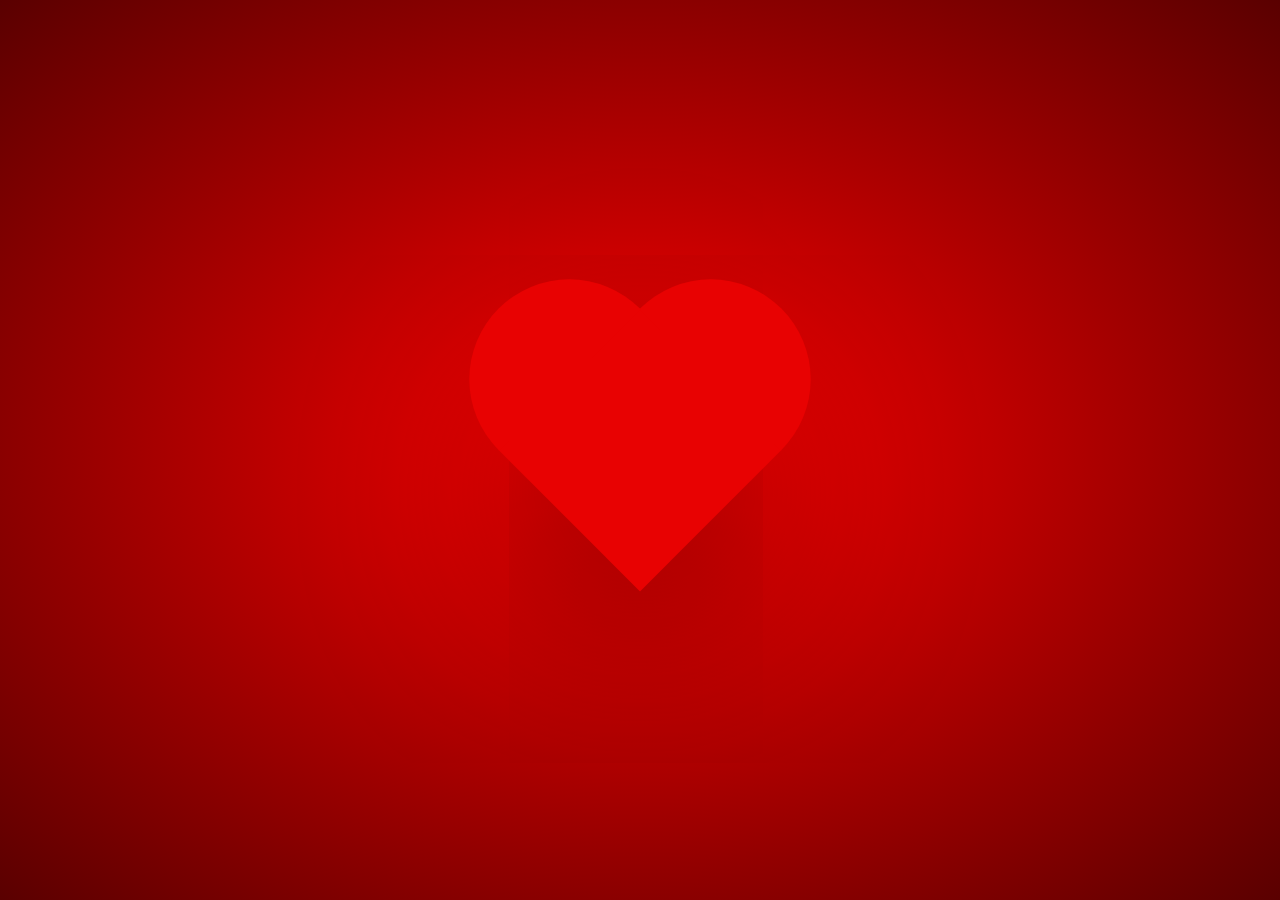
<file: a.html>
<!doctype html>
<html>
    <head>
        <meta charset="utf-8">
        <meta name="viewport" content="width=device-width, initial-scale=1.0">
        <title>Heart</title>
        <style>
            body {
                margin: 0;
                padding: 0;
                display: flex;
                justify-content: center;
                align-items: center;
                min-height: 100vh;
                background-image: radial-gradient(#ff0000,#5a0000);
            }
            .heart{
                position: relative;
                width: 200px;
                height: 200px;
                background: #e80202;
                transform: rotate(45deg);
                box-shadow: 30px 30px 200px rgb(0,0,0,.5);
                animation: animate 1s linear infinite;
            }
            @keyframes animate {
                0% {
                    transform: rotate(45deg) scale(1);
                }
                20% {
                    transform: rotate(45deg) scale(.8);
                }
                40% {
                    transform: rotate(45deg) scale(1.2);
                }
                60% {
                    transform: rotate(45deg) scale(1);
                }
                80% {
                    transform: rotate(45deg) scale(1.3);
                }
                100% {
                    transform: rotate(45deg) scale(1);
                }
            }
            .heart:before{
                content: '';
                position: absolute;
                top: -100px;
                width: 200px;
                height: 101px;
                background: #e80202;
                border-top-left-radius: 100px;
                border-top-right-radius: 100px;
            }
            .heart:after{
                content: '';
                position: absolute;
                left: -100px;
                width: 101px;
                height: 200px;
                background: #e80202;
                border-top-left-radius: 100px;
                border-bottom-left-radius: 100px;
            }
        </style>
    </head>
    <body>
        <div class="heart">
        </div>
    </body>
</html>
</file>
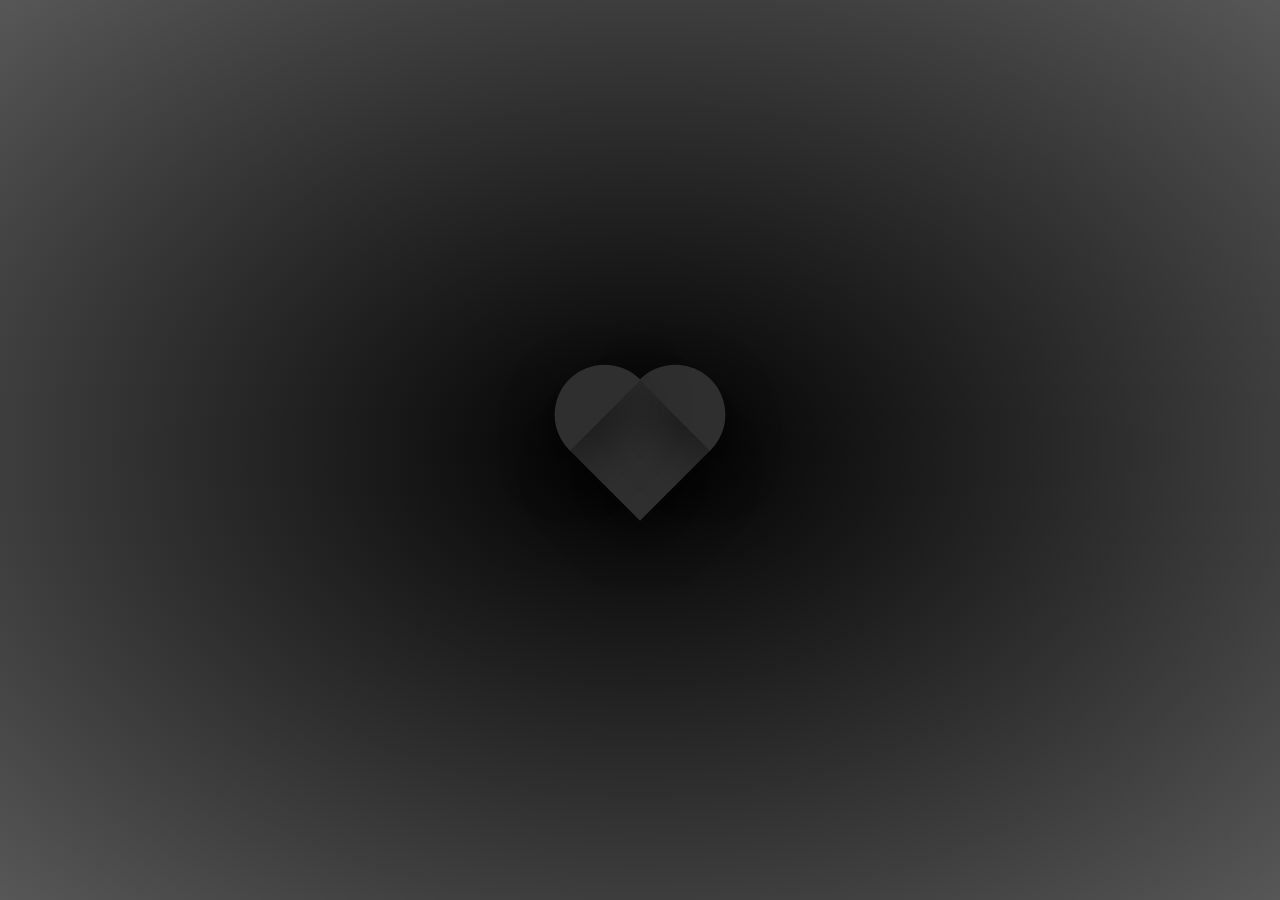
<file: blackheart.html>
<!doctype html>
<html>
    <head>
        <meta charset="utf-8">
        <meta name="viewport" content="width=device-width, initial-scale=1.0">
        <title>🖤 Cœur</title>
        <link rel="stylesheet" href="https://hactazia.github.io/mc/style.css">
    </head>
    <body style="
    --heartcolor-heart: #2f2f2f;
    --heartcolor-bg-done: #000;
    --heartcolor-bg-back: #575757;">
            <div class="heart"></div>
    </body>
</html>
</file>
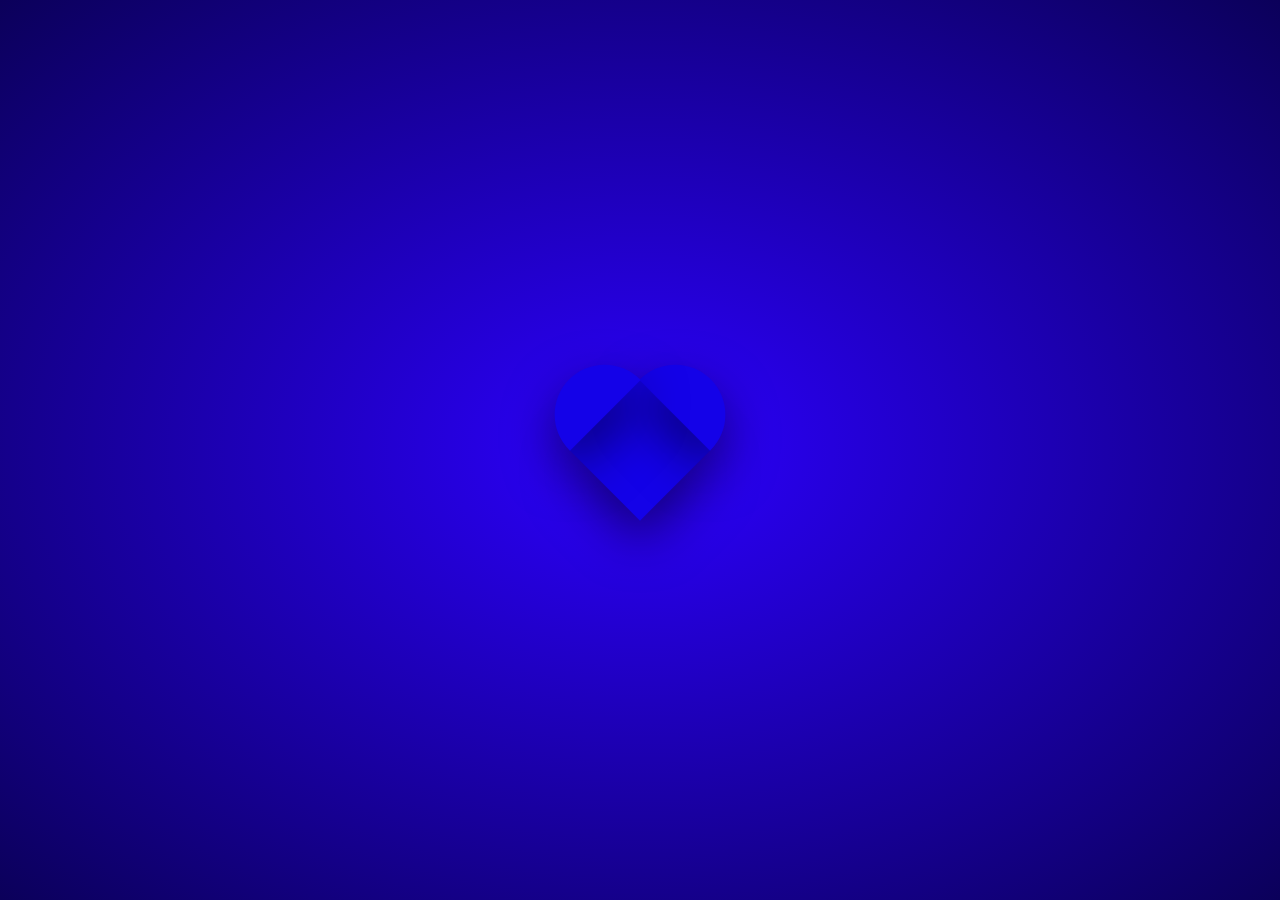
<file: blueheart.html>
<!doctype html>
<html>
    <head>
        <meta charset="utf-8">
        <meta name="viewport" content="width=device-width, initial-scale=1.0">
        <title>💙 Cœur</title>
        <link rel="stylesheet" href="https://hactazia.github.io/mc/style.css">
    </head>
    <body style="
    --heartcolor-heart: #1402e8;
    --heartcolor-bg-done: #2c00ff;
    --heartcolor-bg-back: #0b005a;">
            <div class="heart"></div>
    </body>
</html>
</file>
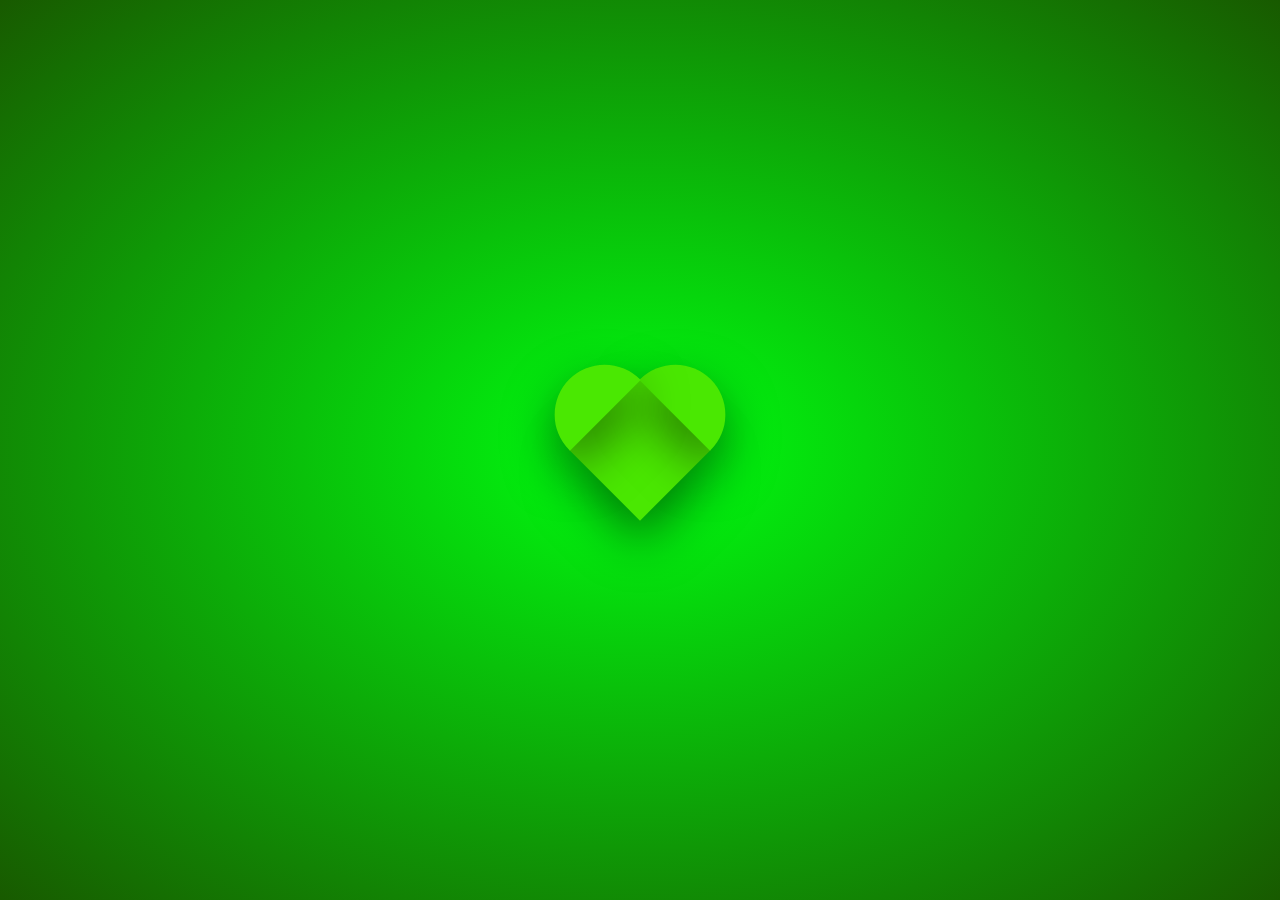
<file: greenheart.html>
<!doctype html>
<html>
    <head>
        <meta charset="utf-8">
        <meta name="viewport" content="width=device-width, initial-scale=1.0">
        <title>💚 Cœur</title>
        <link rel="stylesheet" href="https://hactazia.github.io/mc/style.css">
    </head>
    <body style="
    --heartcolor-heart: #4ae802;
    --heartcolor-bg-done: #00ff10;
    --heartcolor-bg-back: #185a00;">
            <div class="heart"></div>
    </body>
</html>
</file>
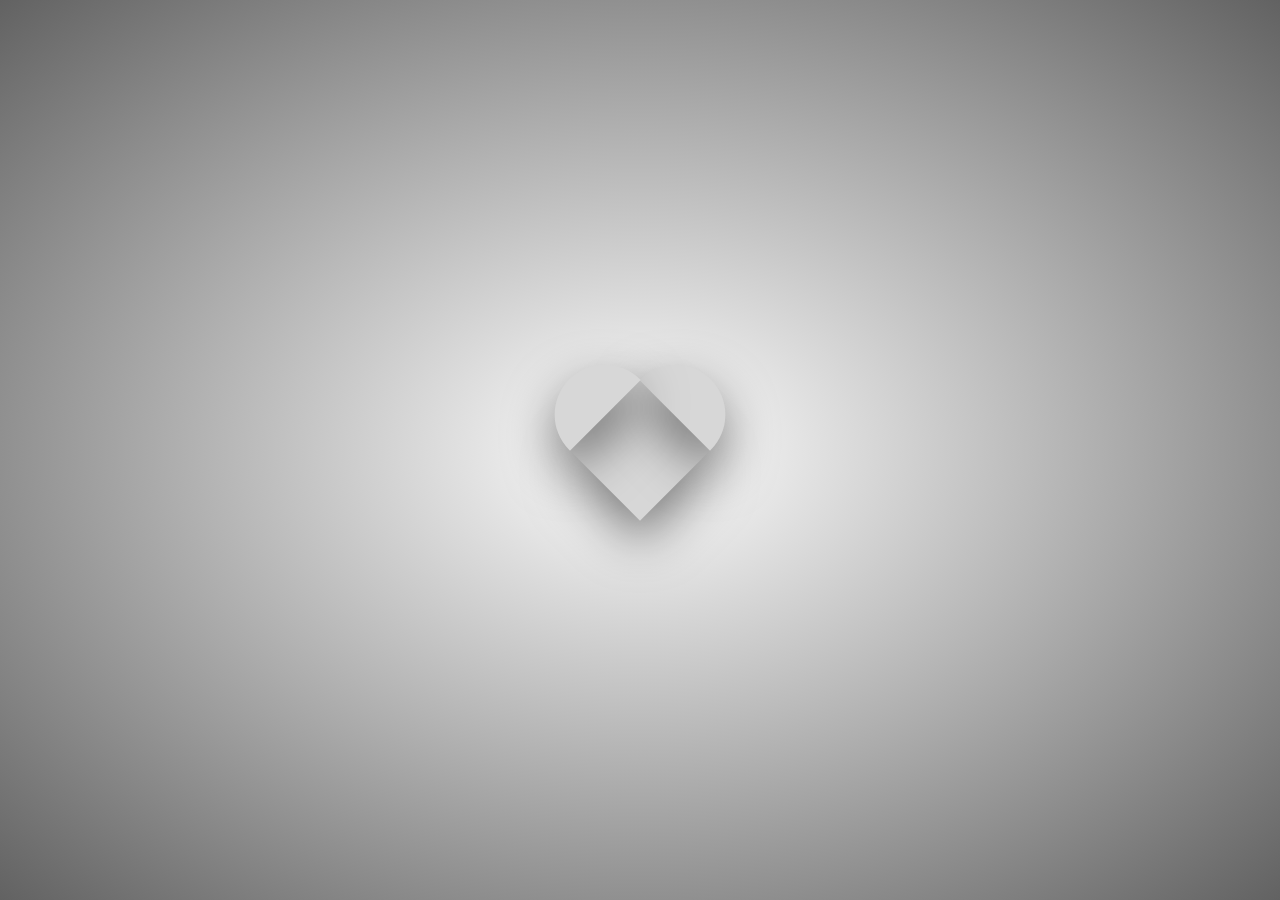
<file: heart.html>
<!doctype html>
<html>
    <head>
        <meta charset="utf-8">
        <meta name="viewport" content="width=device-width, initial-scale=1.0">
        <title>🤍 Cœur</title>
        <link rel="stylesheet" href="https://hactazia.github.io/mc/style.css">
    </head>
    <body>
        <div class="heart-body">
            <div class="heart">
            </div>
        </div>
    </body>
</html>
</file>
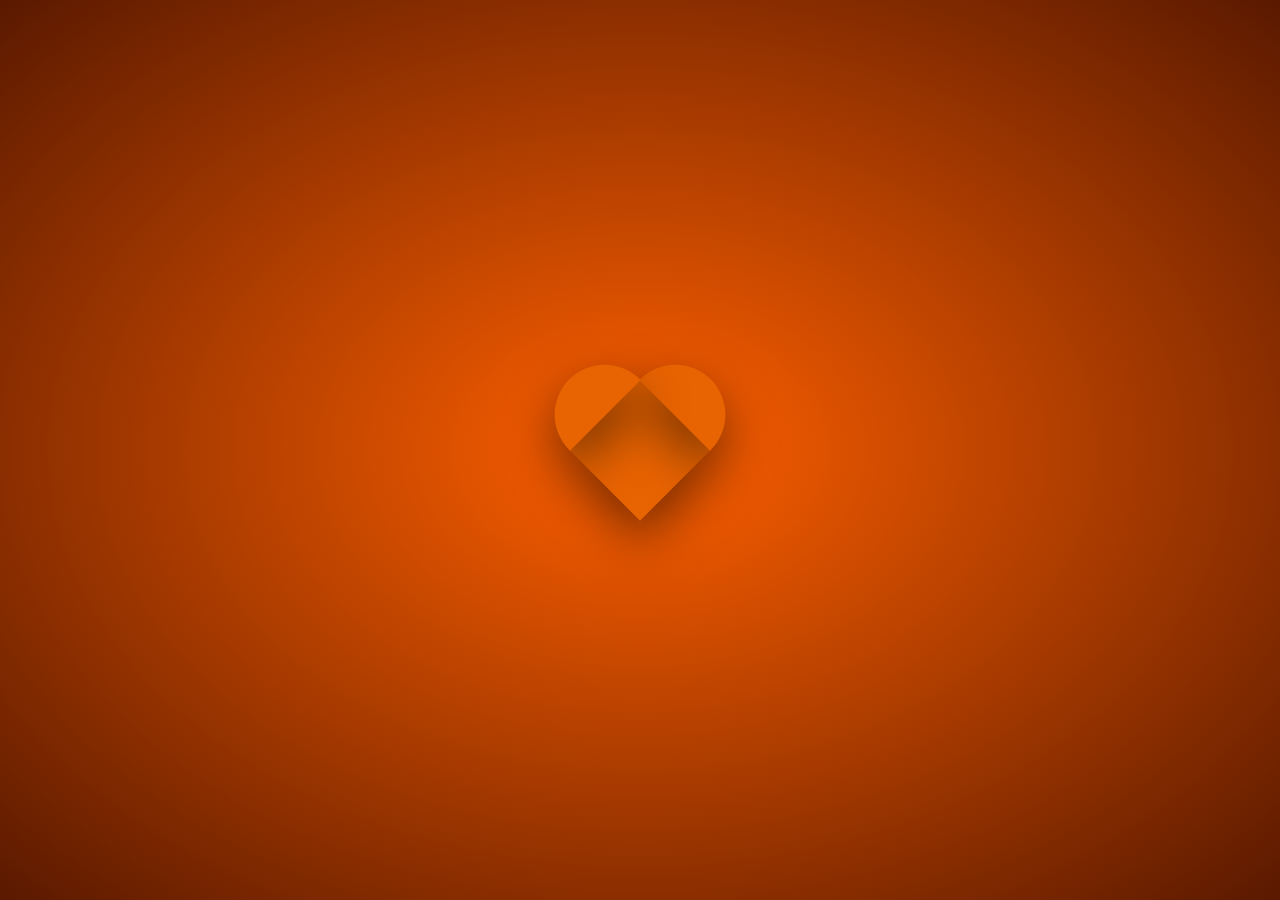
<file: orangeheart.html>
<!doctype html>
<html>
    <head>
        <meta charset="utf-8">
        <meta name="viewport" content="width=device-width, initial-scale=1.0">
        <title>🧡 Cœur</title>
        <link rel="stylesheet" href="https://hactazia.github.io/mc/style.css">
    </head>
    <body style="
    --heartcolor-heart: #e86302;
    --heartcolor-bg-done: #ff6000;
    --heartcolor-bg-back: #5a1900;">
            <div class="heart"></div>
    </body>
</html>
</file>
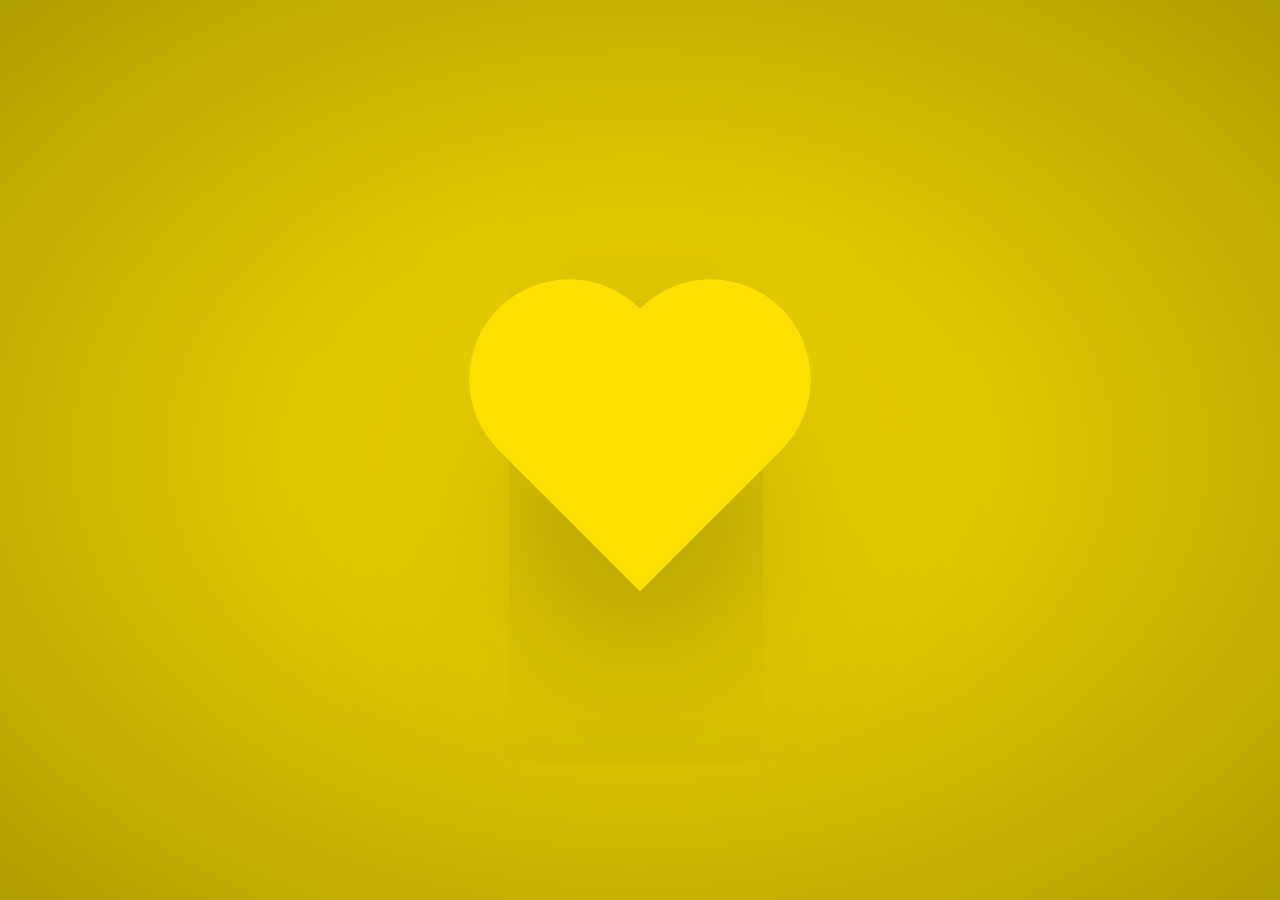
<file: pourToi.html>
<!doctype html>
<html>
    <head>
        <meta charset="utf-8">
        <meta name="viewport" content="width=device-width, initial-scale=1.0">
        <title>💛 Pour le Nouvel An</title>
        <style>
            body {
                margin: 0;
                padding: 0;
                display: flex;
                justify-content: center;
                align-items: center;
                min-height: 100vh;
                background-image: radial-gradient(#fce100,#b19e00);
            }
            .heart{
                position: relative;
                width: 200px;
                height: 200px;
                background: #fce100;
                transform: rotate(45deg);
                box-shadow: 30px 30px 200px rgb(0,0,0,.5);
                animation: animate 1s linear infinite;
            }
            @keyframes animate {
                0% {
                    transform: rotate(45deg) scale(1);
                }
                20% {
                    transform: rotate(45deg) scale(.8);
                }
                40% {
                    transform: rotate(45deg) scale(1.2);
                }
                60% {
                    transform: rotate(45deg) scale(1);
                }
                80% {
                    transform: rotate(45deg) scale(1.3);
                }
                100% {
                    transform: rotate(45deg) scale(1);
                }
            }
            .heart:before{
                content: '';
                position: absolute;
                top: -100px;
                width: 200px;
                height: 101px;
                background: #fce100;
                border-top-left-radius: 100px;
                border-top-right-radius: 100px;
            }
            .heart:after{
                content: '';
                position: absolute;
                left: -100px;
                width: 101px;
                height: 200px;
                background: #fce100;
                border-top-left-radius: 100px;
                border-bottom-left-radius: 100px;
            }
        </style>
    </head>
    <body>
        <div class="heart">
        </div>
    </body>
</html>
</file>
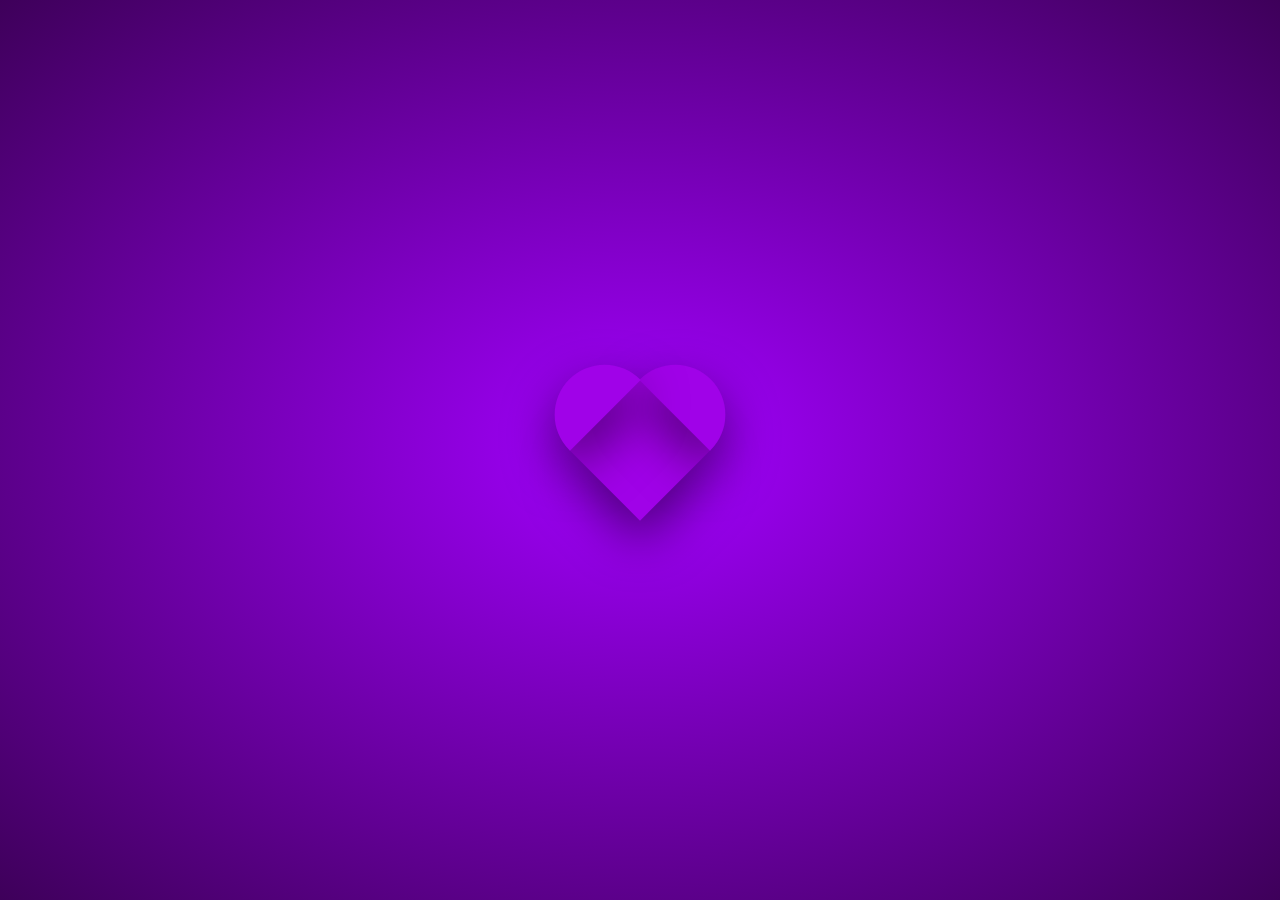
<file: purpuleheart.html>
<!doctype html>
<html>
    <head>
        <meta charset="utf-8">
        <meta name="viewport" content="width=device-width, initial-scale=1.0">
        <title>💜 Cœur</title>
        <link rel="stylesheet" href="https://hactazia.github.io/mc/style.css">
    </head>
    <body style="
    --heartcolor-heart: #a002e8;
    --heartcolor-bg-done: #a300ff;
    --heartcolor-bg-back: #3e005a;">
            <div class="heart"></div>
    </body>
</html>
</file>
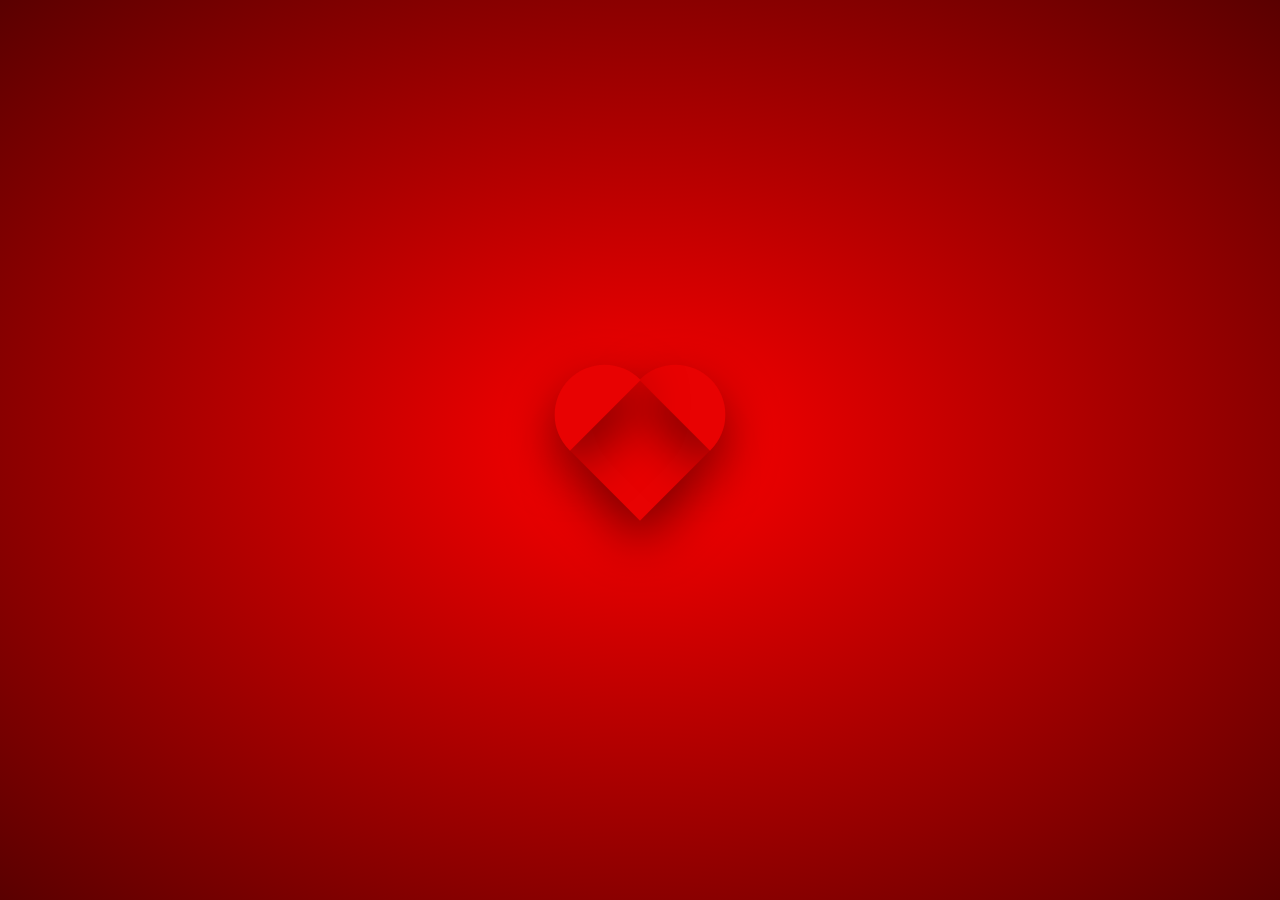
<file: redheart.html>
<!doctype html>
<html>
    <head>
        <meta charset="utf-8">
        <meta name="viewport" content="width=device-width, initial-scale=1.0">
        <title>❤️ Cœur</title>
        <link rel="stylesheet" href="https://hactazia.github.io/mc/style.css">
    </head>
    <body style="
    --heartcolor-heart: #e80202;
    --heartcolor-bg-done: #ff0000;
    --heartcolor-bg-back: #5a0000;">
            <div class="heart"></div>
    </body>
</html>
</file>
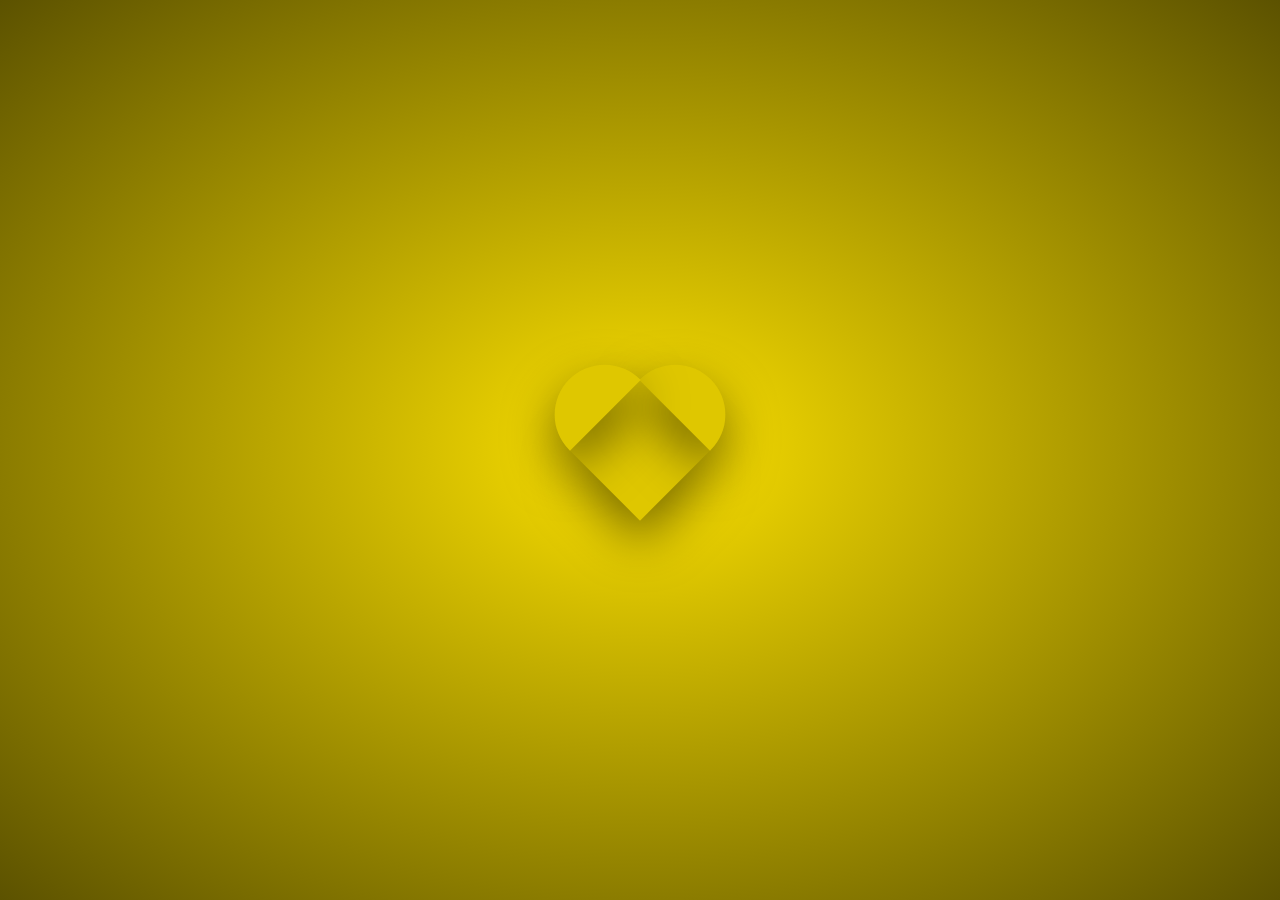
<file: yellowheart.html>
<!doctype html>
<html>
    <head>
        <meta charset="utf-8">
        <meta name="viewport" content="width=device-width, initial-scale=1.0">
        <title>❤️ Cœur</title>
        <link rel="stylesheet" href="https://hactazia.github.io/mc/style.css">
    </head>
    <body style="
    --heartcolor-heart: #dfc700;
    --heartcolor-bg-done: #fce100;
    --heartcolor-bg-back: #5c5200;">
            <div class="heart">
            </div>
    </body>
</html>
</file>
